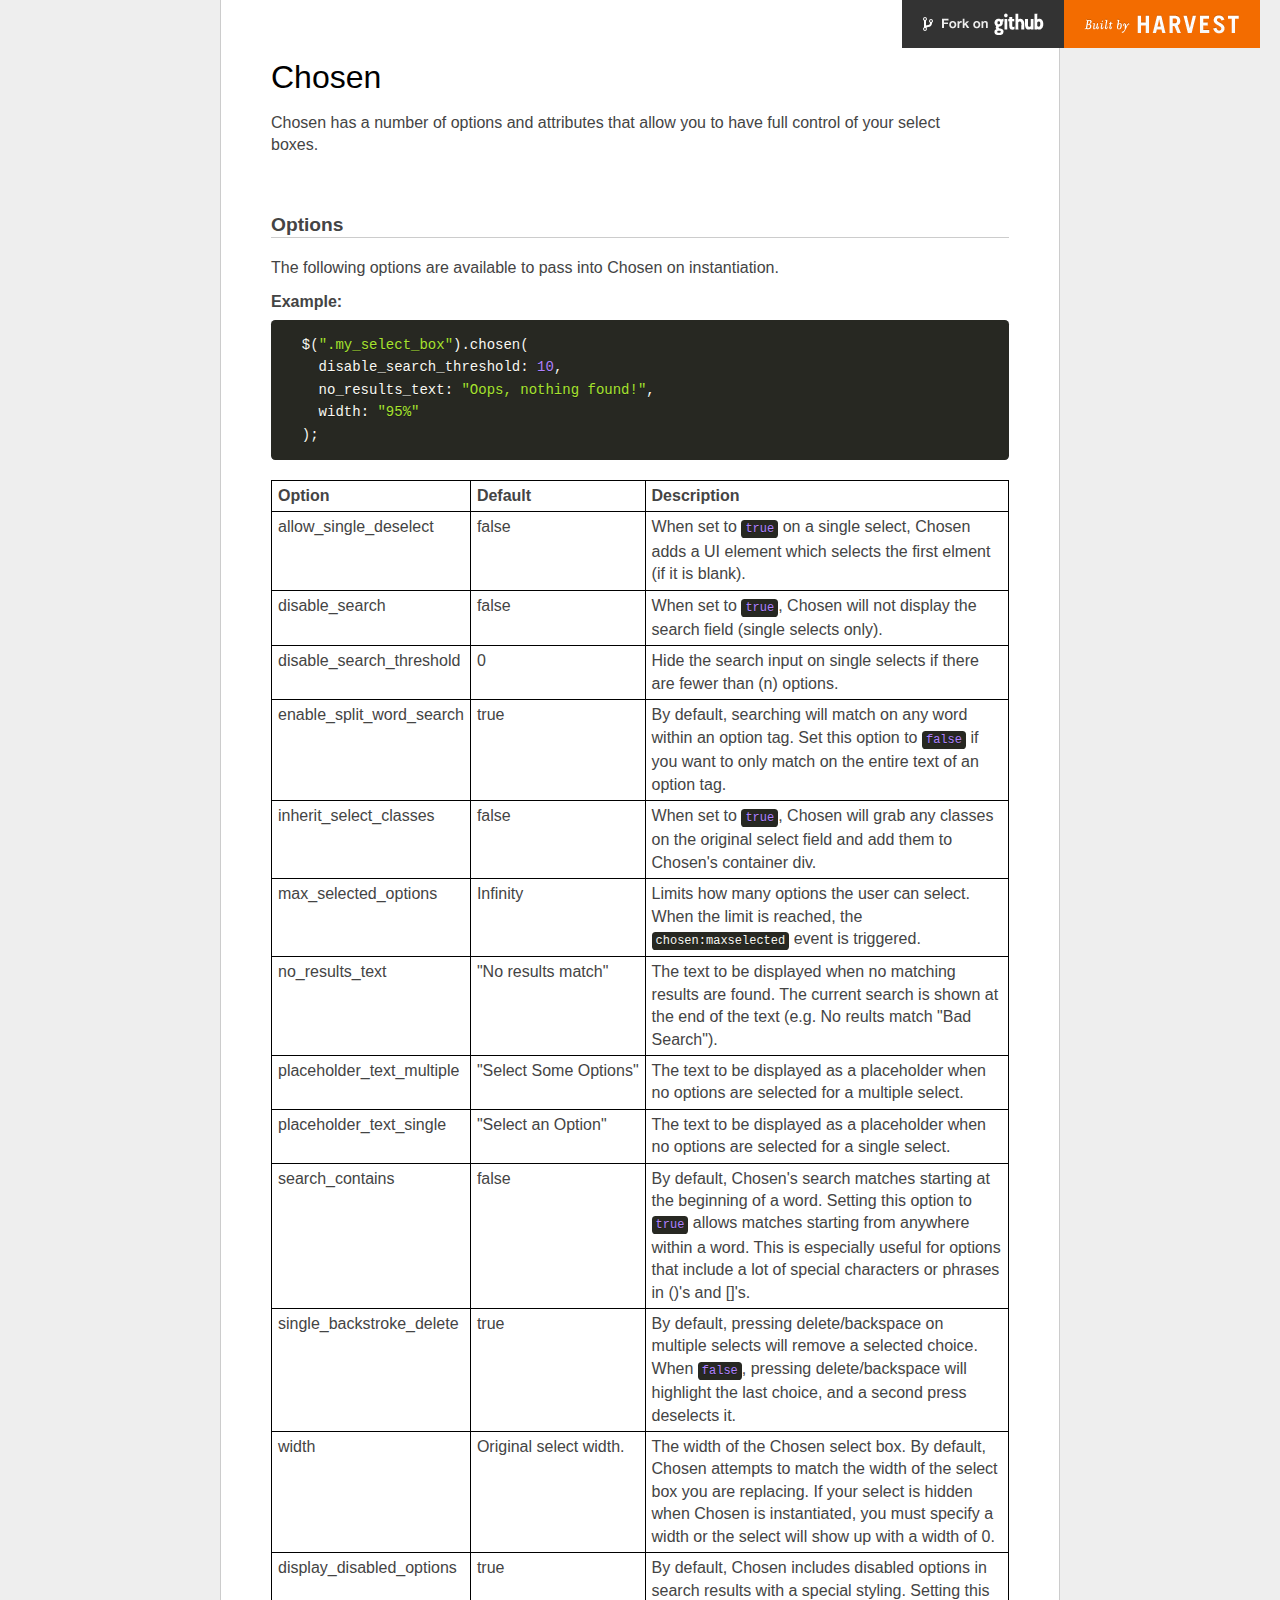
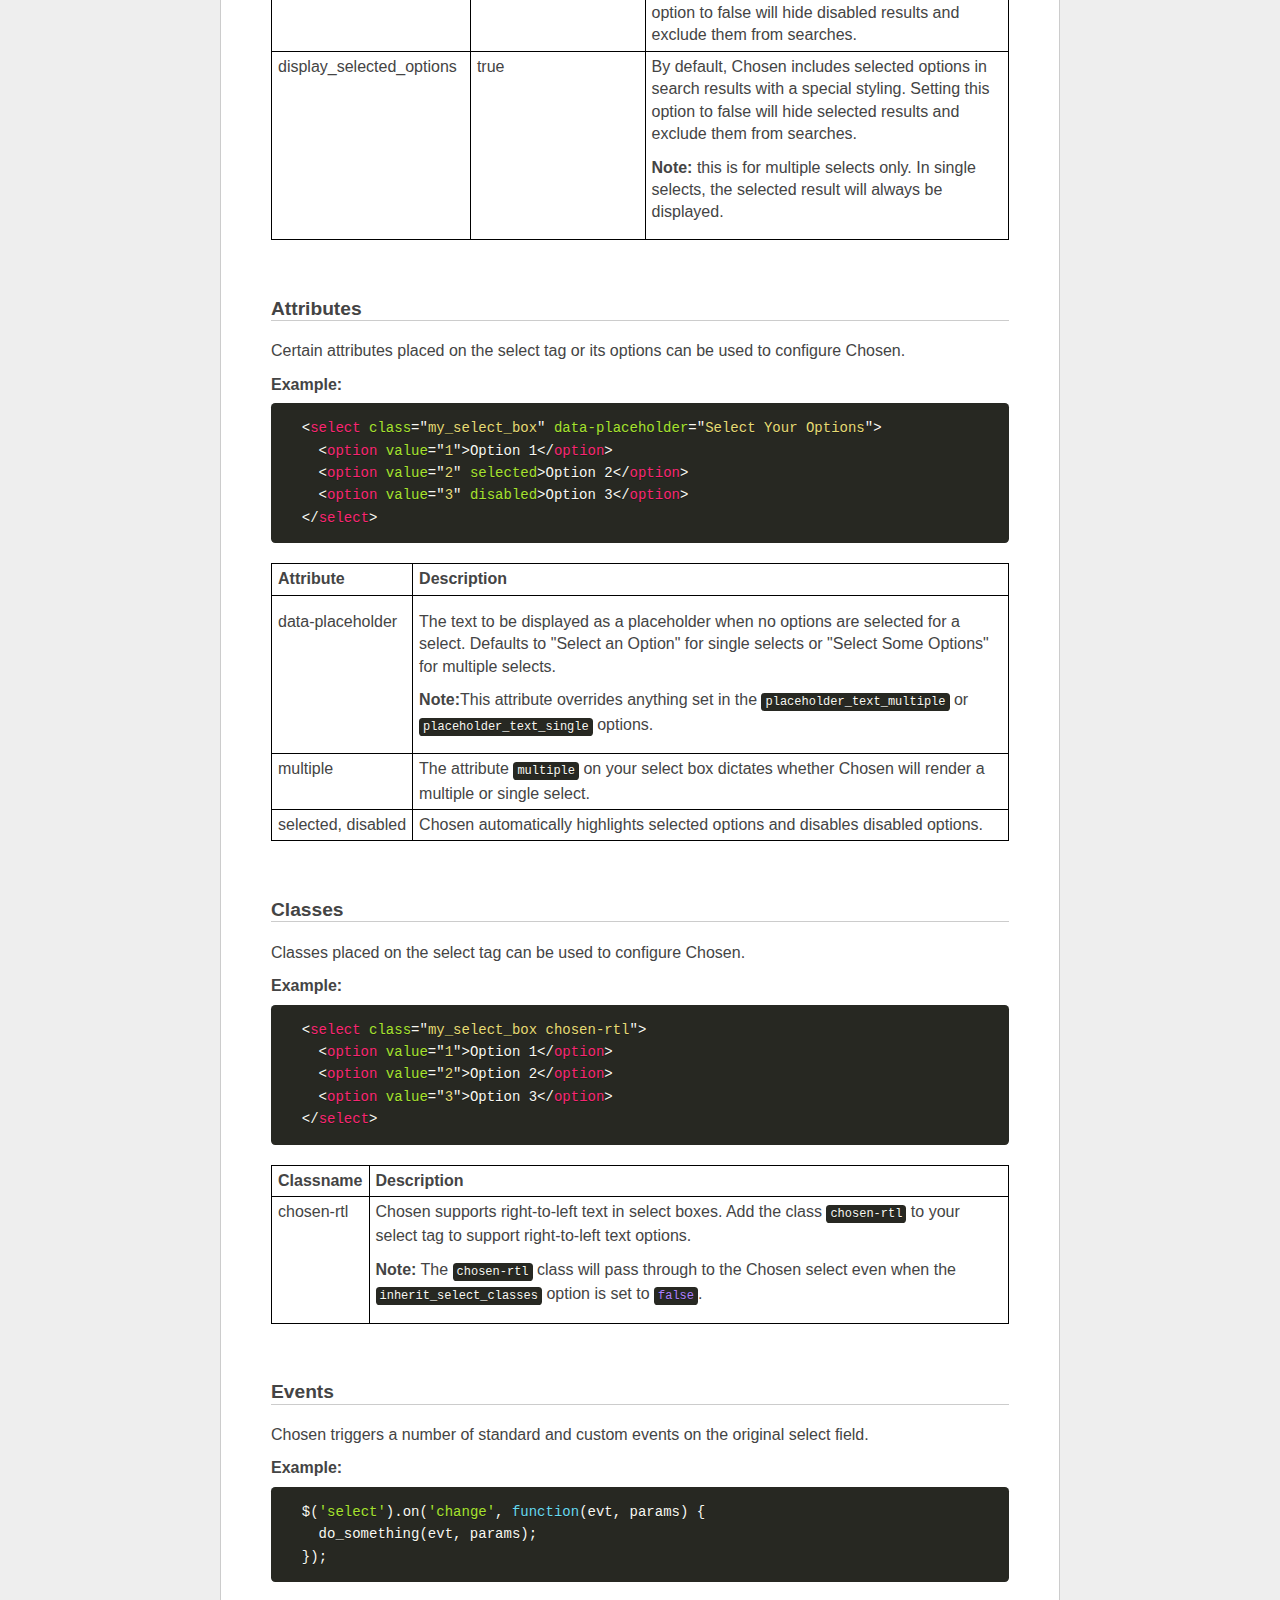
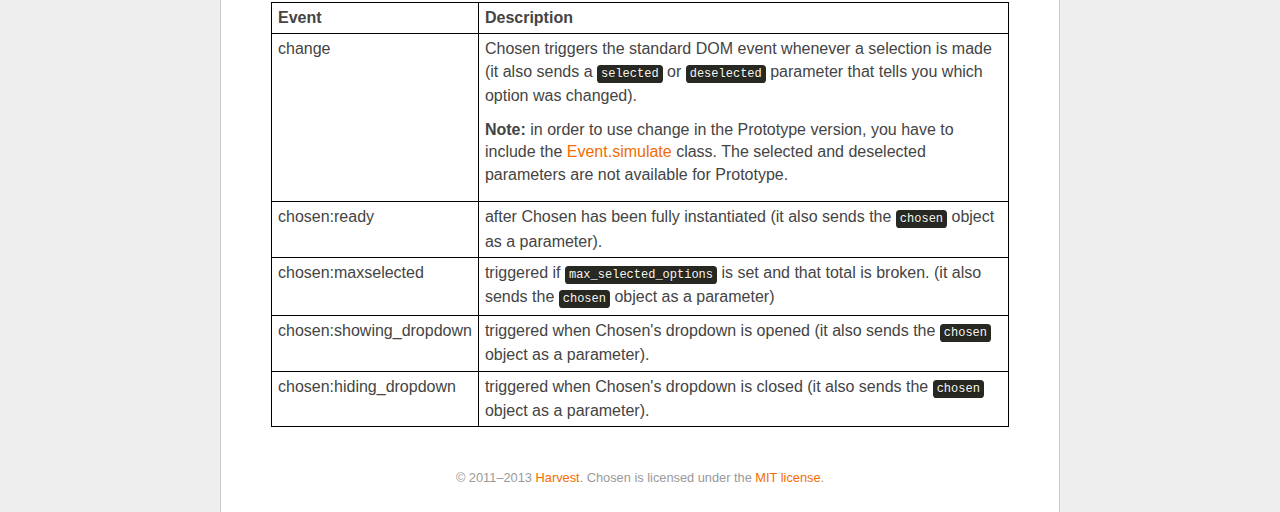
<file: static/js/chosen/options.html>
<!doctype html>
<html lang="en">
<head>
  <meta charset="utf-8">
  <title>Chosen: A jQuery Plugin by Harvest to Tame Unwieldy Select Boxes</title>
  <link rel="stylesheet" href="docsupport/style.css">
  <link rel="stylesheet" href="docsupport/prism.css">
  <link rel="stylesheet" href="chosen.css">
  <style type="text/css" media="all">
    /* fix rtl for demo */
    .chosen-rtl .chosen-drop { left: -9000px; }
  </style>
</head>
<body>
  <div id="container">
    <div id="content">
      <header>
        <h1>Chosen</h1>
      </header>
      <p>Chosen has a number of options and attributes that allow you to have full control of your select boxes.</p>

      <h2><a name="options" class="anchor" href="#options">Options</a></h2>
      <p>The following options are available to pass into Chosen on instantiation.</p>

      <h3>Example:</h3>
<pre>
  <code class="language-javascript">$(".my_select_box").chosen(
    disable_search_threshold: 10,
    no_results_text: "Oops, nothing found!",
    width: "95%"
  );</code>
</pre>

      <table class="docs-table">
        <tr>
          <th>Option</th><th>Default</th><th>Description</th>
        </tr>
        <tr>
          <td>allow_single_deselect</td>
          <td>false</td>
          <td>When set to <code class="language-javascript">true</code> on a single select, Chosen adds a UI element which selects the first elment (if it is blank).</td>
        </tr>
        <tr>
          <td>disable_search</td>
          <td>false</td>
          <td>When set to <code class="language-javascript">true</code>, Chosen will not display the search field (single selects only).</td>
        </tr>
        <tr>
          <td>disable_search_threshold</td>
          <td>0</td>
          <td>Hide the search input on single selects if there are fewer than (n) options.</td>
        </tr>
        <tr>
          <td>enable_split_word_search</td>
          <td>true</td>
          <td>By default, searching will match on any word within an option tag. Set this option to <code class="language-javascript">false</code> if you want to only match on the entire text of an option tag.</td>
        </tr>
        <tr>
          <td>inherit_select_classes</td>
          <td>false</td>
          <td>When set to <code class="language-javascript">true</code>, Chosen will grab any classes on the original select field and add them to Chosen's container div.</td>
        </tr>
        <tr>
        <tr>
          <td>max_selected_options</td>
          <td>Infinity</td>
          <td>Limits how many options the user can select. When the limit is reached, the <code class="language-javascript">chosen:maxselected</code> event is triggered.</td>
        </tr>
        <tr>
          <td>no_results_text</td>
          <td>"No results match"</td>
          <td>The text to be displayed when no matching results are found. The current search is shown at the end of the text (e.g. 
           No reults match "Bad Search").</td>
        </tr>
        <tr>
          <td>placeholder_text_multiple</td>
          <td>"Select Some Options"</td>
          <td>The text to be displayed as a placeholder when no options are selected for a multiple select.</td>
        </tr>
        </tr>
          <td>placeholder_text_single</td>
          <td>"Select an Option"</td>
          <td>The text to be displayed as a placeholder when no options are selected for a single select.</td>
        </tr>
        <tr>
          <td>search_contains</td>
          <td>false</td>
          <td>By default, Chosen's search matches starting at the beginning of a word. Setting this option to <code class="language-javascript">true</code> allows matches starting from anywhere within a word. This is especially useful for options that include a lot of special characters or phrases in ()'s and []'s.</td>
        </tr>
        <tr>
          <td>single_backstroke_delete</td>
          <td>true</td>
          <td>By default, pressing delete/backspace on multiple selects will remove a selected choice. When <code class="language-javascript">false</code>, pressing delete/backspace will highlight the last choice, and a second press deselects it.</td>
        </tr>
        <tr>
          <td>width</td>
          <td>Original select width.</td>
          <td>The width of the Chosen select box. By default, Chosen attempts to match the width of the select box you are replacing. If your select is hidden when Chosen is instantiated, you must specify a width or the select will show up with a width of 0.</td>
        </tr>
        <tr>
          <td>display_disabled_options</td>
          <td>true</td>
          <td>By default, Chosen includes disabled options in search results with a special styling. Setting this option to false will hide disabled results and exclude them from searches.</td>
        </tr>
        <tr>
          <td>display_selected_options</td>
          <td>true</td>
          <td>
            <p>By default, Chosen includes selected options in search results with a special styling. Setting this option to false will hide selected results and exclude them from searches.</p>
            <p><strong>Note:</strong> this is for multiple selects only. In single selects, the selected result will always be displayed.</p>
          </td>
        </tr>
      </table>

      <h2><a name="attributes" class="anchor" href="#attributes">Attributes</a></h2>
      <p>Certain attributes placed on the select tag or its options can be used to configure Chosen.</p>

      <h3>Example:</h3>

<pre>
  <code class="language-markup">&lt;select class="my_select_box" data-placeholder="Select Your Options"&gt;
    &lt;option value="1"&gt;Option 1&lt;/option&gt;
    &lt;option value="2" selected&gt;Option 2&lt;/option&gt;
    &lt;option value="3" disabled&gt;Option 3&lt;/option&gt;
  &lt;/select&gt;</code>
</pre>

      <table class="docs-table">
        <tr>
          <th>Attribute</th><th>Description</th>
        </tr>
        <tr>
          <td>data-placeholder</td>
          <td>
            </p>The text to be displayed as a placeholder when no options are selected for a select. Defaults to "Select an Option" for single selects or "Select Some Options" for multiple selects.</p>
            <p><strong>Note:</strong>This attribute overrides anything set in the <code class="language-javascript">placeholder_text_multiple</code> or <code class="language-javascript">placeholder_text_single</code> options.</p>
          </td>
        </tr>
        <tr>
          <td>multiple</td>
          <td>The attribute <code class="language-html">multiple</code> on your select box dictates whether Chosen will render a multiple or single select.</td>
        </tr>
        <tr>
          <td>selected, disabled</td>
          <td>Chosen automatically highlights selected options and disables disabled options.</td>
        </tr>
      </table>

      <h2><a name="classes" class="anchor" href="#classes">Classes</a></h2>
      <p>Classes placed on the select tag can be used to configure Chosen.</p>

      <h3>Example:</h3>

<pre>
  <code class="language-markup">&lt;select class="my_select_box chosen-rtl"&gt;
    &lt;option value="1"&gt;Option 1&lt;/option&gt;
    &lt;option value="2"&gt;Option 2&lt;/option&gt;
    &lt;option value="3"&gt;Option 3&lt;/option&gt;
  &lt;/select&gt;</code>
</pre>

      <table class="docs-table">
        <tr>
          <th>Classname</th>
          <th>Description</th>
        <tr>
          <td>chosen-rtl</td>
          <td>
            <p>Chosen supports right-to-left text in select boxes. Add the class <code class="language-html">chosen-rtl</code> to your select tag to support right-to-left text options.</p>
            <p><strong>Note:</strong> The <code class="language-html">chosen-rtl</code> class will pass through to the Chosen select even when the <code class="language-javascript">inherit_select_classes</code> option is set to <code class="language-javascript">false</code>.</p>
          </td>
        <tr>
      </table>

      <h2><a name="events" class="anchor" href="#events">Events</a></h2>
      <p>Chosen triggers a number of standard and custom events on the original select field.</p>

      <h3>Example:</h3>

<pre>
  <code class="language-javascript">$('select').on('change', function(evt, params) {
    do_something(evt, params);
  });</code>
</pre>

      <table class="docs-table">
        <tr>
          <th>Event</th><th>Description</th>
        </tr>
        <tr>
          <td>change</td>
          <td>
            <p>Chosen triggers the standard DOM event whenever a selection is made (it also sends a <code class="language-javascript">selected</code> or <code class="language-javascript">deselected</code> parameter that tells you which option was changed).</p>
            <p><strong>Note:</strong> in order to use change in the Prototype version, you have to include the <a href="https://github.com/kangax/protolicious/blob/5b56fdafcd7d7662c9d648534225039b2e78e371/event.simulate.js">Event.simulate</a> class. The selected and deselected parameters are not available for Prototype.</p>
          </td>
        </tr>
        <tr>
          <td>chosen:ready</td>
          <td>after Chosen has been fully instantiated (it also sends the <code class="language-javascript">chosen</code> object as a parameter).</td>
        </tr>
        <tr>
          <td>chosen:maxselected</td>
          <td>triggered if <code class="language-javascript">max_selected_options</code> is set and that total is broken. (it also sends the <code class="language-javascript">chosen</code> object as a parameter)</td>
        </tr>
        <tr>
          <td>chosen:showing_dropdown</td>
          <td>triggered when Chosen's dropdown is opened (it also sends the <code class="language-javascript">chosen</code> object as a parameter).</td>
        </tr>
        <tr>
          <td>chosen:hiding_dropdown</td>
          <td>triggered when Chosen's dropdown is closed (it also sends the <code class="language-javascript">chosen</code> object as a parameter).</td>
        </tr>
      </table>

      <footer>
        &copy; 2011&ndash;2013 <a href="http://www.getharvest.com/">Harvest</a>. Chosen is licensed under the <a href="https://github.com/harvesthq/chosen/blob/master/LICENSE.md">MIT license</a>.
      </footer>

    </div>
  </div>
  <div class="oss-bar">
    <ul>
      <li><a class="fork" href="https://github.com/harvesthq/chosen">Fork on Github</a></li>
      <li><a class="harvest" href="http://www.getharvest.com/">Built by Harvest</a></li>
    </ul>
  </div>
  <script src="docsupport/prism.js" type="text/javascript" charset="utf-8"></script>
</body>
</html>
</file>
<file: static/js/chosen/docsupport/prism.css>
/**
 * okaidia theme for JavaScript, CSS and HTML
 * Loosely based on Monokai textmate theme by http://www.monokai.nl/
 * @author ocodia
 */

code[class*="language-"],
pre[class*="language-"] {
	color: #f8f8f2;
	text-shadow: 0 1px rgba(0,0,0,0.3);
	font-family: Consolas, Monaco, 'Andale Mono', monospace;
	direction: ltr;
	text-align: left;
	white-space: pre;
	word-spacing: normal;
	
	-moz-tab-size: 4;
	-o-tab-size: 4;
	tab-size: 4;
	
	-webkit-hyphens: none;
	-moz-hyphens: none;
	-ms-hyphens: none;
	hyphens: none;
}

/* Code blocks */
pre[class*="language-"] {
	padding: 1em;
	margin: .5em 0;
	overflow: auto;	
	border-radius: 0.3em;
}

:not(pre) > code[class*="language-"],
pre[class*="language-"] {
	background: #272822;
}

/* Inline code */
:not(pre) > code[class*="language-"] {
	padding: .1em;
	border-radius: .3em;
}

.token.comment,
.token.prolog,
.token.doctype,
.token.cdata {
	color: slategray;
}

.token.punctuation {
	color: #f8f8f2;
}

.namespace {
	opacity: .7;
}

.token.property,
.token.tag {
	color: #f92672;
}

.token.boolean,
.token.number{
	color: #ae81ff;
}

.token.selector,
.token.attr-name,
.token.string {
	color: #a6e22e;
}


.token.operator,
.token.entity,
.token.url,
.language-css .token.string,
.style .token.string {
	color: #f8f8f2;
}

.token.atrule,
.token.attr-value
{
	color: #e6db74;
}


.token.keyword{
color: #66d9ef;
}

.token.regex,
.token.important {
	color: #fd971f;
}

.token.important {
	font-weight: bold;
}

.token.entity {
	cursor: help;
}
</file>
<file: static/js/chosen/chosen.css>
/* @group Base */
.chosen-container {
  position: relative;
  display: inline-block;
  vertical-align: middle;
  font-size: 13px;
  zoom: 1;
  *display: inline;
  -webkit-user-select: none;
  -moz-user-select: none;
  user-select: none;
}
.chosen-container .chosen-drop {
  position: absolute;
  top: 100%;
  left: -9999px;
  z-index: 1010;
  -webkit-box-sizing: border-box;
  -moz-box-sizing: border-box;
  box-sizing: border-box;
  width: 100%;
  border: 1px solid #aaa;
  border-top: 0;
  background: #fff;
  box-shadow: 0 4px 5px rgba(0, 0, 0, 0.15);
}
.chosen-container.chosen-with-drop .chosen-drop {
  left: 0;
}
.chosen-container a {
  cursor: pointer;
}

/* @end */
/* @group Single Chosen */
.chosen-container-single .chosen-single {
  position: relative;
  display: block;
  overflow: hidden;
  padding: 0 0 0 8px;
  height: 23px;
  border: 1px solid #aaa;
  border-radius: 5px;
  background-color: #fff;
  background: -webkit-gradient(linear, 50% 0%, 50% 100%, color-stop(20%, #ffffff), color-stop(50%, #f6f6f6), color-stop(52%, #eeeeee), color-stop(100%, #f4f4f4));
  background: -webkit-linear-gradient(top, #ffffff 20%, #f6f6f6 50%, #eeeeee 52%, #f4f4f4 100%);
  background: -moz-linear-gradient(top, #ffffff 20%, #f6f6f6 50%, #eeeeee 52%, #f4f4f4 100%);
  background: -o-linear-gradient(top, #ffffff 20%, #f6f6f6 50%, #eeeeee 52%, #f4f4f4 100%);
  background: linear-gradient(top, #ffffff 20%, #f6f6f6 50%, #eeeeee 52%, #f4f4f4 100%);
  background-clip: padding-box;
  box-shadow: 0 0 3px white inset, 0 1px 1px rgba(0, 0, 0, 0.1);
  color: #444;
  text-decoration: none;
  white-space: nowrap;
  line-height: 24px;
}
.chosen-container-single .chosen-default {
  color: #999;
}
.chosen-container-single .chosen-single span {
  display: block;
  overflow: hidden;
  margin-right: 26px;
  text-overflow: ellipsis;
  white-space: nowrap;
}
.chosen-container-single .chosen-single-with-deselect span {
  margin-right: 38px;
}
.chosen-container-single .chosen-single abbr {
  position: absolute;
  top: 6px;
  right: 26px;
  display: block;
  width: 12px;
  height: 12px;
  background: url('chosen-sprite.png') -42px 1px no-repeat;
  font-size: 1px;
}
.chosen-container-single .chosen-single abbr:hover {
  background-position: -42px -10px;
}
.chosen-container-single.chosen-disabled .chosen-single abbr:hover {
  background-position: -42px -10px;
}
.chosen-container-single .chosen-single div {
  position: absolute;
  top: 0;
  right: 0;
  display: block;
  width: 18px;
  height: 100%;
}
.chosen-container-single .chosen-single div b {
  display: block;
  width: 100%;
  height: 100%;
  background: url('chosen-sprite.png') no-repeat 0px 2px;
}
.chosen-container-single .chosen-search {
  position: relative;
  z-index: 1010;
  margin: 0;
  padding: 3px 4px;
  white-space: nowrap;
}
.chosen-container-single .chosen-search input[type="text"] {
  -webkit-box-sizing: border-box;
  -moz-box-sizing: border-box;
  box-sizing: border-box;
  margin: 1px 0;
  padding: 4px 20px 4px 5px;
  width: 100%;
  height: auto;
  outline: 0;
  border: 1px solid #aaa;
  background: white url('chosen-sprite.png') no-repeat 100% -20px;
  background: url('chosen-sprite.png') no-repeat 100% -20px, -webkit-gradient(linear, 50% 0%, 50% 100%, color-stop(1%, #eeeeee), color-stop(15%, #ffffff));
  background: url('chosen-sprite.png') no-repeat 100% -20px, -webkit-linear-gradient(#eeeeee 1%, #ffffff 15%);
  background: url('chosen-sprite.png') no-repeat 100% -20px, -moz-linear-gradient(#eeeeee 1%, #ffffff 15%);
  background: url('chosen-sprite.png') no-repeat 100% -20px, -o-linear-gradient(#eeeeee 1%, #ffffff 15%);
  background: url('chosen-sprite.png') no-repeat 100% -20px, linear-gradient(#eeeeee 1%, #ffffff 15%);
  font-size: 1em;
  font-family: sans-serif;
  line-height: normal;
  border-radius: 0;
}
.chosen-container-single .chosen-drop {
  margin-top: -1px;
  border-radius: 0 0 4px 4px;
  background-clip: padding-box;
}
.chosen-container-single.chosen-container-single-nosearch .chosen-search {
  position: absolute;
  left: -9999px;
}

/* @end */
/* @group Results */
.chosen-container .chosen-results {
  position: relative;
  overflow-x: hidden;
  overflow-y: auto;
  margin: 0 4px 4px 0;
  padding: 0 0 0 4px;
  max-height: 240px;
  -webkit-overflow-scrolling: touch;
}
.chosen-container .chosen-results li {
  display: none;
  margin: 0;
  padding: 5px 6px;
  list-style: none;
  line-height: 15px;
}
.chosen-container .chosen-results li.active-result {
  display: list-item;
  cursor: pointer;
}
.chosen-container .chosen-results li.disabled-result {
  display: list-item;
  color: #ccc;
  cursor: default;
}
.chosen-container .chosen-results li.highlighted {
  background-color: #3875d7;
  background-image: -webkit-gradient(linear, 50% 0%, 50% 100%, color-stop(20%, #3875d7), color-stop(90%, #2a62bc));
  background-image: -webkit-linear-gradient(#3875d7 20%, #2a62bc 90%);
  background-image: -moz-linear-gradient(#3875d7 20%, #2a62bc 90%);
  background-image: -o-linear-gradient(#3875d7 20%, #2a62bc 90%);
  background-image: linear-gradient(#3875d7 20%, #2a62bc 90%);
  color: #fff;
}
.chosen-container .chosen-results li.no-results {
  display: list-item;
  background: #f4f4f4;
}
.chosen-container .chosen-results li.group-result {
  display: list-item;
  font-weight: bold;
  cursor: default;
}
.chosen-container .chosen-results li.group-option {
  padding-left: 15px;
}
.chosen-container .chosen-results li em {
  font-style: normal;
  text-decoration: underline;
}

/* @end */
/* @group Multi Chosen */
.chosen-container-multi .chosen-choices {
  position: relative;
  overflow: hidden;
  -webkit-box-sizing: border-box;
  -moz-box-sizing: border-box;
  box-sizing: border-box;
  margin: 0;
  padding: 0;
  width: 100%;
  height: auto !important;
  height: 1%;
  border: 1px solid #aaa;
  background-color: #fff;
  background-image: -webkit-gradient(linear, 50% 0%, 50% 100%, color-stop(1%, #eeeeee), color-stop(15%, #ffffff));
  background-image: -webkit-linear-gradient(#eeeeee 1%, #ffffff 15%);
  background-image: -moz-linear-gradient(#eeeeee 1%, #ffffff 15%);
  background-image: -o-linear-gradient(#eeeeee 1%, #ffffff 15%);
  background-image: linear-gradient(#eeeeee 1%, #ffffff 15%);
  cursor: text;
}
.chosen-container-multi .chosen-choices li {
  float: left;
  list-style: none;
}
.chosen-container-multi .chosen-choices li.search-field {
  margin: 0;
  padding: 0;
  white-space: nowrap;
}
.chosen-container-multi .chosen-choices li.search-field input[type="text"] {
  margin: 1px 0;
  padding: 5px;
  height: 15px;
  outline: 0;
  border: 0 !important;
  background: transparent !important;
  box-shadow: none;
  color: #666;
  font-size: 100%;
  font-family: sans-serif;
  line-height: normal;
  border-radius: 0;
}
.chosen-container-multi .chosen-choices li.search-field .default {
  color: #999;
}
.chosen-container-multi .chosen-choices li.search-choice {
  position: relative;
  margin: 3px 0 3px 5px;
  padding: 3px 20px 3px 5px;
  border: 1px solid #aaa;
  border-radius: 3px;
  background-color: #e4e4e4;
  background-image: -webkit-gradient(linear, 50% 0%, 50% 100%, color-stop(20%, #f4f4f4), color-stop(50%, #f0f0f0), color-stop(52%, #e8e8e8), color-stop(100%, #eeeeee));
  background-image: -webkit-linear-gradient(#f4f4f4 20%, #f0f0f0 50%, #e8e8e8 52%, #eeeeee 100%);
  background-image: -moz-linear-gradient(#f4f4f4 20%, #f0f0f0 50%, #e8e8e8 52%, #eeeeee 100%);
  background-image: -o-linear-gradient(#f4f4f4 20%, #f0f0f0 50%, #e8e8e8 52%, #eeeeee 100%);
  background-image: linear-gradient(#f4f4f4 20%, #f0f0f0 50%, #e8e8e8 52%, #eeeeee 100%);
  background-clip: padding-box;
  box-shadow: 0 0 2px white inset, 0 1px 0 rgba(0, 0, 0, 0.05);
  color: #333;
  line-height: 13px;
  cursor: default;
}
.chosen-container-multi .chosen-choices li.search-choice .search-choice-close {
  position: absolute;
  top: 4px;
  right: 3px;
  display: block;
  width: 12px;
  height: 12px;
  background: url('chosen-sprite.png') -42px 1px no-repeat;
  font-size: 1px;
}
.chosen-container-multi .chosen-choices li.search-choice .search-choice-close:hover {
  background-position: -42px -10px;
}
.chosen-container-multi .chosen-choices li.search-choice-disabled {
  padding-right: 5px;
  border: 1px solid #ccc;
  background-color: #e4e4e4;
  background-image: -webkit-gradient(linear, 50% 0%, 50% 100%, color-stop(20%, #f4f4f4), color-stop(50%, #f0f0f0), color-stop(52%, #e8e8e8), color-stop(100%, #eeeeee));
  background-image: -webkit-linear-gradient(top, #f4f4f4 20%, #f0f0f0 50%, #e8e8e8 52%, #eeeeee 100%);
  background-image: -moz-linear-gradient(top, #f4f4f4 20%, #f0f0f0 50%, #e8e8e8 52%, #eeeeee 100%);
  background-image: -o-linear-gradient(top, #f4f4f4 20%, #f0f0f0 50%, #e8e8e8 52%, #eeeeee 100%);
  background-image: linear-gradient(top, #f4f4f4 20%, #f0f0f0 50%, #e8e8e8 52%, #eeeeee 100%);
  color: #666;
}
.chosen-container-multi .chosen-choices li.search-choice-focus {
  background: #d4d4d4;
}
.chosen-container-multi .chosen-choices li.search-choice-focus .search-choice-close {
  background-position: -42px -10px;
}
.chosen-container-multi .chosen-results {
  margin: 0;
  padding: 0;
}
.chosen-container-multi .chosen-drop .result-selected {
  display: list-item;
  color: #ccc;
  cursor: default;
}

/* @end */
/* @group Active  */
.chosen-container-active .chosen-single {
  border: 1px solid #5897fb;
  box-shadow: 0 0 5px rgba(0, 0, 0, 0.3);
}
.chosen-container-active.chosen-with-drop .chosen-single {
  border: 1px solid #aaa;
  -moz-border-radius-bottomright: 0;
  border-bottom-right-radius: 0;
  -moz-border-radius-bottomleft: 0;
  border-bottom-left-radius: 0;
  background-image: -webkit-gradient(linear, 50% 0%, 50% 100%, color-stop(20%, #eeeeee), color-stop(80%, #ffffff));
  background-image: -webkit-linear-gradient(#eeeeee 20%, #ffffff 80%);
  background-image: -moz-linear-gradient(#eeeeee 20%, #ffffff 80%);
  background-image: -o-linear-gradient(#eeeeee 20%, #ffffff 80%);
  background-image: linear-gradient(#eeeeee 20%, #ffffff 80%);
  box-shadow: 0 1px 0 #fff inset;
}
.chosen-container-active.chosen-with-drop .chosen-single div {
  border-left: none;
  background: transparent;
}
.chosen-container-active.chosen-with-drop .chosen-single div b {
  background-position: -18px 2px;
}
.chosen-container-active .chosen-choices {
  border: 1px solid #5897fb;
  box-shadow: 0 0 5px rgba(0, 0, 0, 0.3);
}
.chosen-container-active .chosen-choices li.search-field input[type="text"] {
  color: #111 !important;
}

/* @end */
/* @group Disabled Support */
.chosen-disabled {
  opacity: 0.5 !important;
  cursor: default;
}
.chosen-disabled .chosen-single {
  cursor: default;
}
.chosen-disabled .chosen-choices .search-choice .search-choice-close {
  cursor: default;
}

/* @end */
/* @group Right to Left */
.chosen-rtl {
  text-align: right;
}
.chosen-rtl .chosen-single {
  overflow: visible;
  padding: 0 8px 0 0;
}
.chosen-rtl .chosen-single span {
  margin-right: 0;
  margin-left: 26px;
  direction: rtl;
}
.chosen-rtl .chosen-single-with-deselect span {
  margin-left: 38px;
}
.chosen-rtl .chosen-single div {
  right: auto;
  left: 3px;
}
.chosen-rtl .chosen-single abbr {
  right: auto;
  left: 26px;
}
.chosen-rtl .chosen-choices li {
  float: right;
}
.chosen-rtl .chosen-choices li.search-field input[type="text"] {
  direction: rtl;
}
.chosen-rtl .chosen-choices li.search-choice {
  margin: 3px 5px 3px 0;
  padding: 3px 5px 3px 19px;
}
.chosen-rtl .chosen-choices li.search-choice .search-choice-close {
  right: auto;
  left: 4px;
}
.chosen-rtl.chosen-container-single-nosearch .chosen-search,
.chosen-rtl .chosen-drop {
  left: 9999px;
}
.chosen-rtl.chosen-container-single .chosen-results {
  margin: 0 0 4px 4px;
  padding: 0 4px 0 0;
}
.chosen-rtl .chosen-results li.group-option {
  padding-right: 15px;
  padding-left: 0;
}
.chosen-rtl.chosen-container-active.chosen-with-drop .chosen-single div {
  border-right: none;
}
.chosen-rtl .chosen-search input[type="text"] {
  padding: 4px 5px 4px 20px;
  background: white url('chosen-sprite.png') no-repeat -30px -20px;
  background: url('chosen-sprite.png') no-repeat -30px -20px, -webkit-gradient(linear, 50% 0%, 50% 100%, color-stop(1%, #eeeeee), color-stop(15%, #ffffff));
  background: url('chosen-sprite.png') no-repeat -30px -20px, -webkit-linear-gradient(#eeeeee 1%, #ffffff 15%);
  background: url('chosen-sprite.png') no-repeat -30px -20px, -moz-linear-gradient(#eeeeee 1%, #ffffff 15%);
  background: url('chosen-sprite.png') no-repeat -30px -20px, -o-linear-gradient(#eeeeee 1%, #ffffff 15%);
  background: url('chosen-sprite.png') no-repeat -30px -20px, linear-gradient(#eeeeee 1%, #ffffff 15%);
  direction: rtl;
}
.chosen-rtl.chosen-container-single .chosen-single div b {
  background-position: 6px 2px;
}
.chosen-rtl.chosen-container-single.chosen-with-drop .chosen-single div b {
  background-position: -12px 2px;
}

/* @end */
/* @group Retina compatibility */
@media only screen and (-webkit-min-device-pixel-ratio: 2), only screen and (min-resolution: 144dpi) {
  .chosen-rtl .chosen-search input[type="text"],
  .chosen-container-single .chosen-single abbr,
  .chosen-container-single .chosen-single div b,
  .chosen-container-single .chosen-search input[type="text"],
  .chosen-container-multi .chosen-choices .search-choice .search-choice-close,
  .chosen-container .chosen-results-scroll-down span,
  .chosen-container .chosen-results-scroll-up span {
    background-image: url('chosen-sprite@2x.png') !important;
    background-size: 52px 37px !important;
    background-repeat: no-repeat !important;
  }
}
/* @end */
</file>
<file: static/js/chosen/docsupport/style.css>
/* Reset */
html, body, div, span, object, iframe, h1, h2, h3, h4, h5, h6, p, blockquote, pre, abbr, address, cite, code, del, dfn, em, img, ins, kbd, q, samp, small, strong, sub, sup, var, b, i, dl, dt, dd, ol, ul, li, fieldset, form, label, legend, table, caption, tbody, tfoot, thead, tr, th, td, article, aside, canvas, details, figcaption, figure, footer, header, hgroup, menu, nav, section, summary, time, mark, audio, video { margin: 0; padding: 0; border: 0; font-size: 100%; font: inherit; vertical-align: baseline; }

article, aside, details, figcaption, figure, footer, header, hgroup, menu, nav, section { display: block; }

blockquote, q { quotes: none; }
blockquote:before, blockquote:after, q:before, q:after { content: ""; content: none; }
ins { background-color: #ff9; color: #000; text-decoration: none; }
mark { background-color: #ff9; color: #000; font-style: italic; font-weight: bold; }
del { text-decoration: line-through; }
abbr[title], dfn[title] { border-bottom: 1px dotted; cursor: help; }
table { border-collapse: collapse; border-spacing: 0; }
hr { display: block; height: 1px; border: 0; border-top: 1px solid #ccc; margin: 1em 0; padding: 0; }
input, select { vertical-align: middle; }

body { font:13px/1.231 sans-serif; *font-size:small; } /* Hack retained to preserve specificity */
select, input, textarea, button { font:99% sans-serif; }
pre, code, kbd, samp { font-family: monospace, sans-serif; }


body { background: #EEE; color: #444; line-height: 1.4em; }

header h1 { color: black; font-size: 2em; line-height: 1.1em; display: inline-block; height: 27px; margin: 20px 0 25px; }

div#content { background: white; border: 1px solid #ccc; border-width: 0 1px 1px; margin: 0 auto; padding: 40px 50px 40px; width: 738px; }

footer { color: #999; padding-top: 40px; font-size: 0.8em; text-align: center; }

body { font-family: sans-serif; font-size: 1em; }

p { margin: 0 0 .7em; max-width: 700px; }

h2 { border-bottom: 1px solid #ccc; font-size: 1.2em; margin: 3em 0 1em 0; font-weight: bold;}
h3 { font-weight: bold; }

h2.intro { border-bottom: none; font-size: 1em; font-weight: normal; margin-top:0; }

ul li { list-style: disc; margin-left: 1em; margin-bottom: 1.25em; }
ol li { margin-left: 1.25em; }
ol ul, ul ul { margin: .25em 0 0; }
ol ul li, ul ul li { list-style-type: circle; margin: 0 0 .25em 1em; }

li > p { margin-top: .25em; }

div.side-by-side { width: 100%; margin-bottom: 1em; }
div.side-by-side > div { float: left; width: 49%; }
div.side-by-side > div > em { margin-bottom: 10px; display: block; }

.faqs em { display: block; }

.clearfix:after {
  content: "\0020";
  display: block;
  height: 0;
  clear: both;
  overflow: hidden;
  visibility: hidden;
}

a { color: #F36C00; outline: none; text-decoration: none; }
a:hover { text-decoration: underline; }

ul.credits li { margin-bottom: .25em; }

strong { font-weight: bold; }

.button {
  background: #fafafa;
  background: -webkit-linear-gradient(top, #ffffff, #eeeeee);
  background: -moz-linear-gradient(top, #ffffff, #eeeeee);
  background: -o-linear-gradient(top, #ffffff, #eeeeee);
  background: linear-gradient(to bottom, #ffffff, #eeeeee);
  border: 1px solid #bbbbbb;
  border-radius: 4px;
  box-shadow: inset 0 1px 1px rgba(255, 255, 255, 0.2);
  color: #555555;
  cursor: pointer;
  display: inline-block;
  font-family: "Helvetica Neue", Arial, Verdana, "Nimbus Sans L", sans-serif;
  font-size: 13px;
  font-weight: 500;
  height: 31px;
  line-height: 28px;
  outline: none;
  padding: 0 13px;
  text-shadow: 0 1px 0 white;
  text-decoration: none;
  vertical-align: middle;
  white-space: nowrap;
  -webkit-font-smoothing: antialiased;
  -webkit-box-sizing: border-box;
  -moz-box-sizing: border-box;
  box-sizing: border-box;
}

.button-blue {
  background: #1385e5;
  background: -webkit-linear-gradient(top, #53b2fc, #1385e5);
  background: -moz-linear-gradient(top, #53b2fc, #1385e5);
  background: -o-linear-gradient(top, #53b2fc, #1385e5);
  background: linear-gradient(to bottom, #53b2fc, #1385e5);
  border-color: #075fa9;
  color: white;
  font-weight: bold;
  text-shadow: 0 -1px 0 rgba(0, 0, 0, 0.4);
}


/* Tweak navbar brand link to be super sleek
-------------------------------------------------- */
.oss-bar {
  top: 0;
  right: 20px;
  position: fixed;
  z-index: 1030;
}
.oss-bar ul {
  float: right;
  margin: 0;
  list-style: none;
}
.oss-bar ul li {
  list-style: none;
  float: left;
  line-height: 0;
  margin: 0;
}
.oss-bar ul li a {
   -moz-box-sizing:    border-box;
  -webkit-box-sizing: border-box;
  -ms-box-sizing:     border-box;
   box-sizing:        border-box;
  border: 0;
  margin-top: -10px;
  display: block;
  height: 58px;
  background: #F36C00 url(oss-credit.png) no-repeat 20px 22px;
  padding: 22px 20px 12px 20px;
  text-indent: 120%; /* stupid padding */
  white-space: nowrap;
  overflow: hidden;
  -webkit-transition: all 0.10s ease-in-out;
  -moz-transition: all 0.10s ease-in-out;
  transition: all 0.15s ease-in-out;
}
.oss-bar ul li a:hover {
  margin-top: 0px;
}
.oss-bar a.harvest {
  width: 196px;
  background-color: #F36C00;
  background-position: -142px 22px;
  padding-right: 22px; /* optical illusion */
}
.oss-bar a.fork {
  width: 162px;
  background-color: #333333;
}

.docs-table th, .docs-table td {
  border: 1px solid #000;
  padding: 4px 6px;
  white-space: nowrap;
}

.docs-table td:last-child {
  white-space: normal;
}

.docs-table th {
  font-weight: bold;
  text-align: left;
}

#content pre[class*=language-] {
  font-size: 14px;
  margin-bottom: 20px;
}

#content pre[class*=language-] code {
  font-size: 14px;
  padding: 0;
}

#content code[class*=language-] {
  font-size: 12px;
  padding: 2px 4px;
}

.anchor {
  color: inherit;
  position: relative;
}

.anchor:hover {
  background: url([data-uri]) 0 50% no-repeat;
  background-size: 21px 9px;
  margin-left: -27px;
  padding-left: 27px;
  text-decoration: none;
}
</file>
